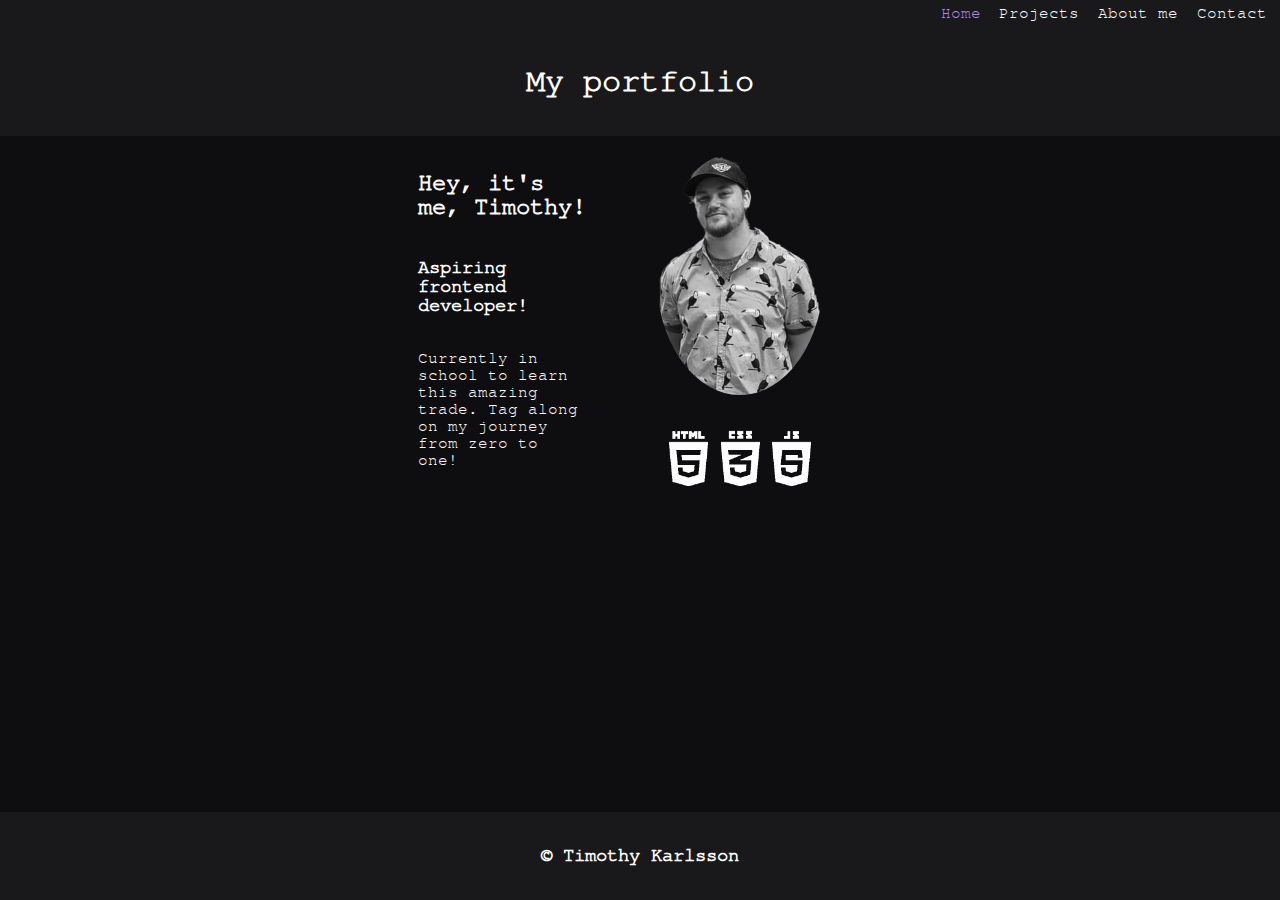
<file: index.html>
<!DOCTYPE html>
<html>

<head>
  <title>Home page - Timothy Karlsson portfolio</title>
  <meta name="viewport" content="width=device-width, initial-scale=1.0">
  <link rel="stylesheet" href="styles/css.css">
  <link rel="stylesheet" href="styles/fonts.css">
  <link rel="stylesheet" href="styles/homepage.css">
  <link rel="stylesheet" href="styles/mobile-screen.css">
  <script src="js/js.js" defer></script>
  <script src="js/jquery-3.6.3.min.js"></script>
  <script src="js/qcslider.jquery.js"></script>


</head>

<body>
  <section class="navigation">

    <div class="nav-button current-page">Home <a href="index.html"><span class="link"></span>
      </a>
    </div>

    <div class="nav-button">Projects
      <div class="sub-menu">
        <a href="html/projects.html">
          <p>All projects</p>
        </a>
        <a href="html/project-pages/ufdk.html">
          <p>Webpage</p>
        </a>
        <a href="html/project-pages/hangmanprompt.html">
          <p>Hangman Prompt</p>
        </a>
        <a href="html/project-pages/hangmangame.html">
          <p>Hangman Game</p>
        </a>
        <a href="html/project-pages/pokemonapi.html">
          <p>Pokemon Randomizer</p>
        </a>
      </div>
    </div>

    <div class="nav-button">About me<a href="html/about.html"><span class="link"></span>
      </a>
    </div>

    <div class="nav-button">Contact <a href="html/contact.html"><span class="link"></span>
      </a>
    </div>
  </section>

  <section class="hamburger-menu">
    <img class="hamburger-button" src="images/burgermenuicon.png" alt="burger menu button">
    <div class="burger-submenu">
      <div class="nav-button current-page">Home <a href="index.html"><span class="link"></span>
        </a>
      </div>

      <div class="nav-button">Projects<a href="html/projects.html"><span class="link"></span>
        </a></div>

      <div class="nav-button">About me<a href="html/about.html"><span class="link"></span>
        </a>
      </div>

      <div class="nav-button">Contact <a href="html/contact.html"><span class="link"></span>
        </a>
      </div>
    </div>
  </section>

  <header>
    <h1>My portfolio</h1>
  </header>

  <main>
    <div class="content-box">
      <h2>Hey, it's me, Timothy!</h2>
      <h3>Aspiring frontend developer!</h3>
      <p>Currently in school to learn this amazing trade. Tag along on my journey from zero to one!</p>
    </div>
    <div class="images">
      <img class="pic-of-me" src="images/me-n-flamingos.png" alt="picture of OP">
      <img class="html-logo" src="images/html5-logo-31819.png" alt="my competence">
    </div>
  </main>

  <footer>
    <h3>&copy; Timothy Karlsson</h3>
  </footer>
</body>

</html>
</file>
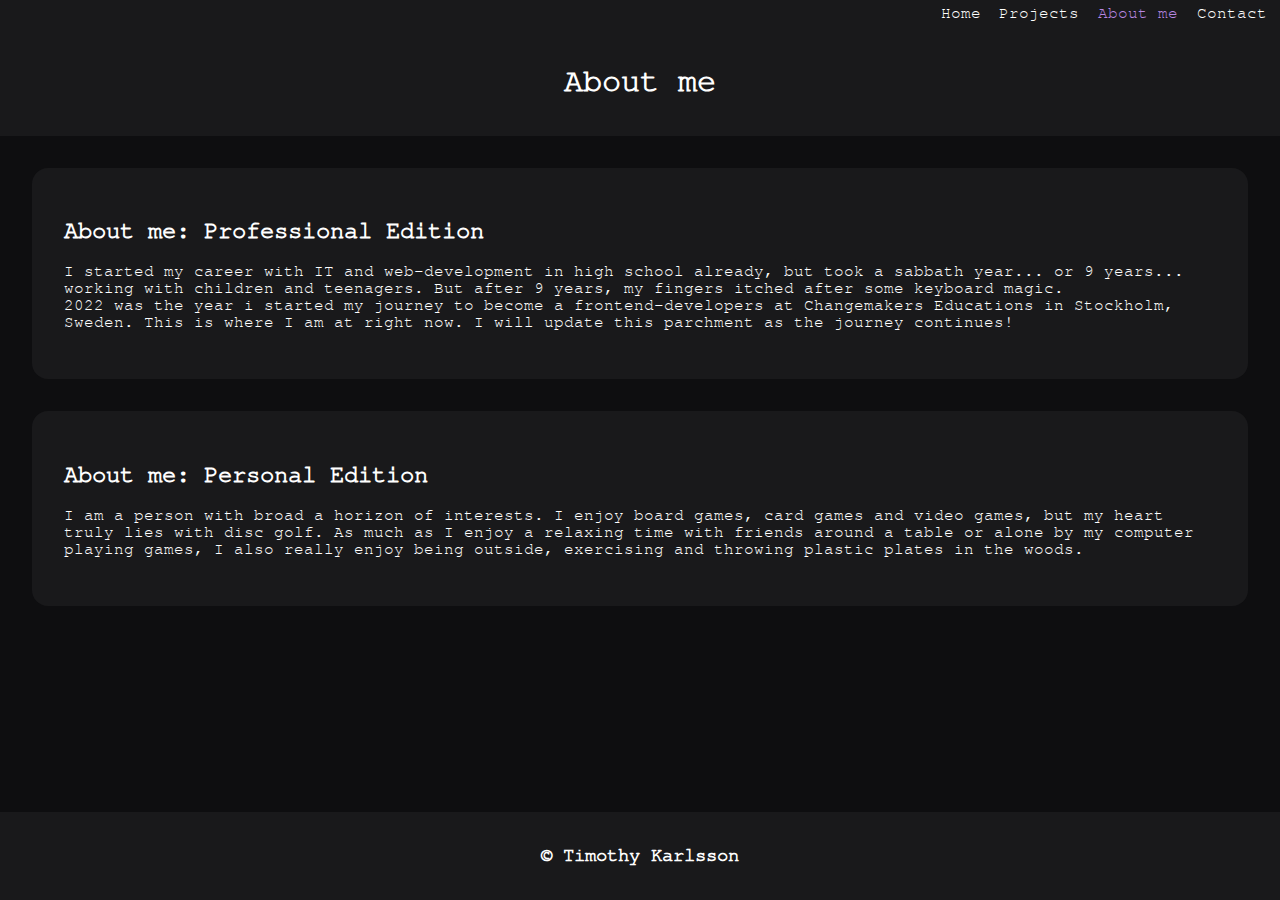
<file: html/about.html>
<!DOCTYPE html>
<html>

<head>
  <title>About me - Timothy Karlsson portfolio</title>
  <meta name="viewport" content="width=device-width, initial-scale=1.0">
  <link rel="stylesheet" href="../styles/css.css">
  <link rel="stylesheet" href="../styles/fonts.css">
  <link rel="stylesheet" href="../styles/about.css">
  <link rel="stylesheet" href="../styles/mobile-screen.css">
  <script src="../js/js.js" defer></script>
  <script src="../js/jquery-3.6.3.min.js"></script>
  <script src="../js/qcslider.jquery.js"></script>


</head>

<body>

  <section class="navigation">

    <div class="nav-button">Home <a href="../index.html"><span class="link"></span>
      </a>
    </div>

    <div class="nav-button">Projects
      <div class="sub-menu">
        <a href="../html/projects.html">
          <p>All projects</p>
        </a>
        <a href="../html/project-pages/ufdk.html">
          <p>Webpage</p>
        </a>
        <a href="../html/project-pages/hangmanprompt.html">
          <p>Hangman Prompt</p>
        </a>
        <a href="../html/project-pages/hangmangame.html">
          <p>Hangman Game</p>
        </a>
        <a href="../html/project-pages/pokemonapi.html">
          <p>Pokemon Randomizer</p>
        </a>
      </div>
    </div>

    <div class="nav-button current-page">About me<a href="../html/about.html"><span class="link"></span>
      </a>
    </div>

    <div class="nav-button">Contact <a href="../html/contact.html"><span class="link"></span>
      </a>
    </div>
  </section>

  <section class="hamburger-menu">
    <img class="hamburger-button" src="../images/burgermenuicon.png" alt="burger menu button">
    <div class="burger-submenu">
      <div class="nav-button">Home <a href="../index.html"><span class="link"></span>
        </a>
      </div>

      <div class="nav-button">Projects<a href="../html/projects.html"><span class="link"></span>
        </a></div>

      <div class="nav-button current-page">About me<a href="../html/about.html"><span class="link"></span>
        </a>
      </div>

      <div class="nav-button">Contact <a href="../html/contact.html"><span class="link"></span>
        </a>
      </div>
    </div>
  </section>

  <header>
    <h1>About me</h1>
  </header>


  <main>
    <div class="content-box">
      <h2>About me: Professional Edition</h2>
      <p>
        I started my career with IT and web-development in high school already, but took a sabbath year... or 9 years... working with 
        children and teenagers. But after 9 years, my fingers itched after some keyboard magic.<br>2022 was the year i started my journey
        to become a frontend-developers at Changemakers Educations in Stockholm, Sweden. This is where I am at right now. I will 
        update this parchment as the journey continues! 
      </p>
    </div>

    <div class="content-box">
      <h2>About me: Personal Edition</h2>
      <p>
        I am a person with broad a horizon of interests. I enjoy board games, card games and video games, but my heart truly lies
        with disc golf. As much as I enjoy a relaxing time with friends around a table or alone by my computer playing games, I 
        also really enjoy being outside, exercising and throwing plastic plates in the woods. 
      </p>
    </div>
  </main>

  <footer>
    <h3>&copy; Timothy Karlsson</h3>
  </footer>
</body>

</html>
</file>
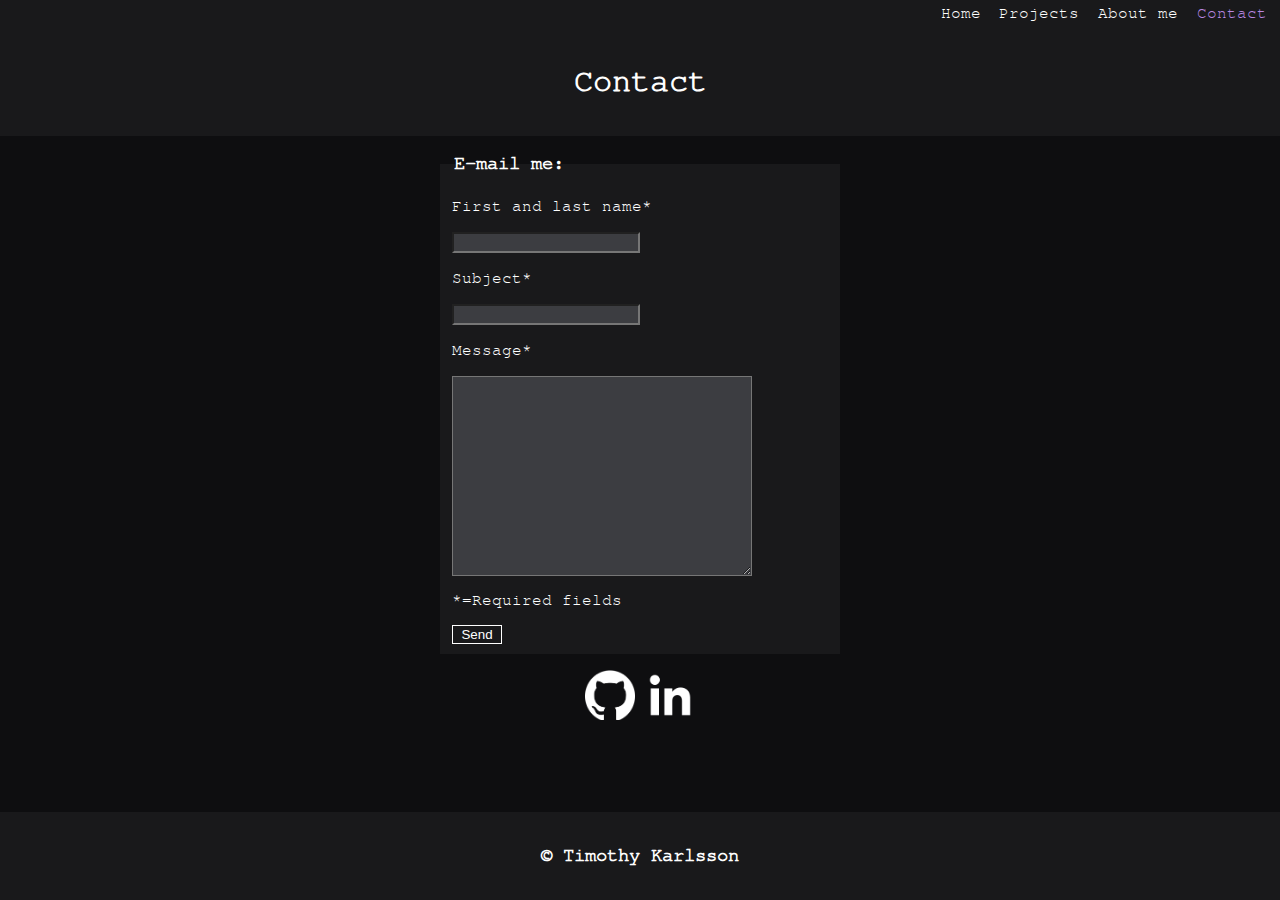
<file: html/contact.html>
<!DOCTYPE html>
<html>

<head>
  <title>Contact - Timothy Karlsson portfolio</title>
  <meta name="viewport" content="width=device-width, initial-scale=1.0">
  <link rel="stylesheet" href="../styles/css.css">
  <link rel="stylesheet" href="../styles/fonts.css">
  <link rel="stylesheet" href="../styles/contact.css">
  <link rel="stylesheet" href="../styles/mobile-screen.css">
  <script src="../js/js.js" defer></script>
  <script src="../js/jquery-3.6.3.min.js"></script>
  <script src="../js/qcslider.jquery.js"></script>


</head>

<body>

  <section class="navigation">

    <div class="nav-button">Home <a href="../index.html"><span class="link"></span>
      </a>
    </div>

    <div class="nav-button">Projects
      <div class="sub-menu">
        <a href="../html/projects.html">
          <p>All projects</p>
        </a>
        <a href="../html/project-pages/ufdk.html">
          <p>Webpage</p>
        </a>
        <a href="../html/project-pages/hangmanprompt.html">
          <p>Hangman Prompt</p>
        </a>
        <a href="../html/project-pages/hangmangame.html">
          <p>Hangman Game</p>
        </a>
        <a href="../html/project-pages/pokemonapi.html">
          <p>Pokemon Randomizer</p>
        </a>
      </div>
    </div>

    <div class="nav-button">About me<a href="../html/about.html"><span class="link"></span>
      </a>
    </div>

    <div class="nav-button current-page">Contact <a href="../html/contact.html"><span class="link"></span>
      </a>
    </div>
  </section>

  <section class="hamburger-menu">
    <img class="hamburger-button" src="../images/burgermenuicon.png" alt="burger menu button">
    <div class="burger-submenu">
      <div class="nav-button">Home <a href="../index.html"><span class="link"></span>
        </a>
      </div>

      <div class="nav-button">Projects<a href="../html/projects.html"><span class="link"></span>
        </a></div>

      <div class="nav-button">About me<a href="../html/about.html"><span class="link"></span>
        </a>
      </div>

      <div class="nav-button current-page">Contact<a href="../html/contact.html"><span class="link"></span>
        </a>
      </div>
    </div>
  </section>

  <header>
    <h1>Contact</h1>
  </header>

  <main>
    <form method="post" action="mailto: timothy.karlsson@edu.cmeducations.se" enctype="text/plain">
      <fieldset>
        <legend>
          <h3>E-mail me:</h3>
        </legend>
        <label for="name">First and last name*</label><br>
        <input type="text" id="name" name="name" required><br>
        <label for="subject">Subject*</label><br>
        <input type="text" id="subject" name="subject" required><br>
        <label for="meddelande">Message*</label><br>
        <textarea name="meddelande" style="width:300px; height:200px;" required></textarea>
        <p>*=Required fields</p>
        <button>Send</button>
      </fieldset>
    </form>

    <div class="social-media">
      <a href="https://github.com/Excaliderp" target="_blank"><img class="social-icon"
          src="../images/github-mark-white.png"></a>
      <a href="https://www.linkedin.com/in/timothy-karlsson-23361221a/" target="_blank"><img class="social-icon"
          src="../images/linkedin-logo.png"></a>
    </div>
  </main>

  <footer>
    <h3>&copy; Timothy Karlsson</h3>
  </footer>
</body>

</html>
</file>
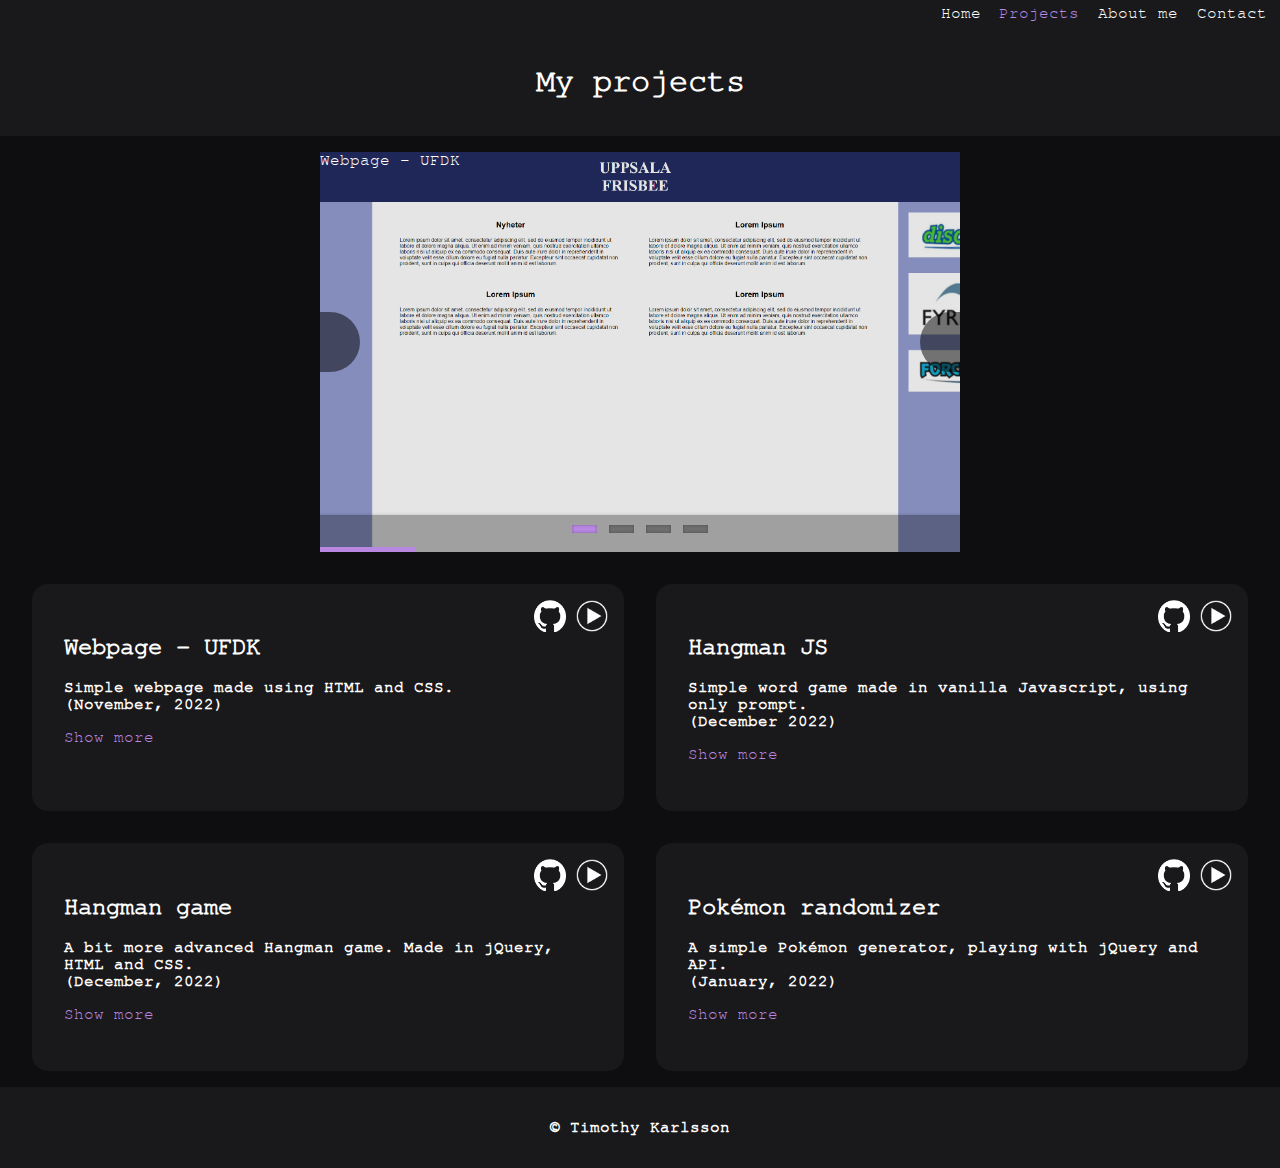
<file: html/projects.html>
<!DOCTYPE html>
<html>

<head>
  <title>My projects - Timothy Karlsson portfolio</title>
  <meta name="viewport" content="width=device-width, initial-scale=1.0">
  <link rel="stylesheet" href="../styles/css.css">
  <link rel="stylesheet" href="../styles/fonts.css">
  <link rel="stylesheet" href="../styles/projects.css">
  <link rel="stylesheet" href="../styles/mobile-screen.css">
  <link rel="stylesheet" href="../styles/qc.slider.css">
  <script src="../js/js.js" defer></script>
  <script src="../js/jquery-3.6.3.min.js"></script>
  <script src="../js/qcslider.jquery.js"></script>
</head>

<body>

  <section class="navigation">

    <div class="nav-button">Home <a href="../index.html"><span class="link"></span>
      </a>
    </div>

    <div class="nav-button current-page">Projects
      <div class="sub-menu">
        <a href="../html/projects.html">
          <p>All projects</p>
        </a>
        <a href="../html/project-pages/ufdk.html">
          <p>Webpage</p>
        </a>
        <a href="../html/project-pages/hangmanprompt.html">
          <p>Hangman Prompt</p>
        </a>
        <a href="../html/project-pages/hangmangame.html">
          <p>Hangman Game</p>
        </a>
        <a href="../html/project-pages/pokemonapi.html">
          <p>Pokemon Randomizer</p>
        </a>
      </div>
    </div>

    <div class="nav-button">About me<a href="../html/about.html"><span class="link"></span>
      </a>
    </div>

    <div class="nav-button">Contact<a href="../html/contact.html"><span class="link"></span>
      </a>
    </div>
  </section>

  <section class="hamburger-menu">
    <img class="hamburger-button" src="../images/burgermenuicon.png" alt="burger menu button">
    <div class="burger-submenu">
      <div class="nav-button">Home <a href="../index.html"><span class="link"></span>
        </a>
      </div>

      <div class="nav-button current-page">Projects<a href="../html/projects.html"><span class="link"></span>
        </a></div>

      <div class="nav-button">About me<a href="../html/about.html"><span class="link"></span>
        </a>
      </div>

      <div class="nav-button">Contact <a href="../html/contact.html"><span class="link"></span>
        </a>
      </div>
    </div>
  </section>

  <header>
    <h1>My projects</h1>
  </header>

  <main>
    <div class="content">
      <section class="slide">
        <div class="slider-container">
          <ul class="slider-wrapper" id="slider">
            <li class="slide-current">
              <img src="../images/ufdk.png">
              <div class="capa">Webpage - UFDK</div>
            </li>

            <li>
              <img src="../images/hangmanprompt.png">
              <div class="capa">Hangman JS</div>
            </li>

            <li>
              <img src="../images/hangmangame.png">
              <div class="capa">Hangman Game</div>
            </li>

            <li>
              <img src="../images/pokeapi.png">
              <div class="capa">Pokémon Randomizer</div>
            </li>
          </ul>
          <div class="drt-control control-left" id="lft-control"></div>
          <div class="drt-control control-right" id="rht-control"></div>
          <ul class="slider-controls" id="slider-controls"></ul>
          <div class="tempo-bar" id="barra"></div>
        </div>
      </section>
    </div>

    <section class="content">
      <div class="content-box">
        <h2>Webpage - UFDK</h2>
        <h3>Simple webpage made using HTML and CSS.<br>(November, 2022)</h3>
        <p class="show-more">Show more</p>
        <p class="info">
          The first assignment during our frontend course. We were tasked with building a basic webpage using html and
          css.<br>
          Given certain criterias to show that we understood the lectures, looks and design not being one of them, so it
          may look a
          bit funky. The main goal was the code, not the design.
        </p>
        <div class="link-icons">
          <a href="https://github.com/Excaliderp/UFDK.git" target="_blank"><img
              src="../images/github-mark-white.png"></a>
          <a href="https://excaliderp.github.io/UFDK/" target="_blank"><img src="../images/play-button.png"></a>
        </div>
      </div>

      <div class="content-box">
        <h2>Hangman JS</h2>
        <h3>Simple word game made in vanilla Javascript, using only prompt.<br>(December 2022)</h3>
        <p class="show-more">Show more</p>
        <p class="info">
          Second assignment during our frontend course. We were tasked wit building a word game using Vanilla
          Javascript. <br>
          Out lector was kinds enough not to have us connecting it to html and only use alerts and prompts, not
          venturing into
          the swamp called document get Element By Blablabla.<br>
          I made a simple Hangman game, you're welcome to try it!
        </p>
        <div class="link-icons">
          <a href="https://github.com/Excaliderp/Hangman-JS_Timothy-Karlsson.git" target="_blank"><img
              src="../images/github-mark-white.png"></a>
          <a href="https://excaliderp.github.io/Hangman-JS_Timothy-Karlsson/" target="_blank"><img
              src="../images/play-button.png"></a>
        </div>
      </div>

      <div class="content-box">
        <h2>Hangman game</h2>
        <h3>A bit more advanced Hangman game. Made in jQuery, HTML and CSS.<br>(December, 2022)</h3>
        <p class="show-more">Show more</p>
        <p class="info">
          Third assignment during our frontend course. We were tasked with building a word game, this time connecting
          the javascript
          with the html.<br>
          Luckily, this assignment was given to us as we we're going through jQuery. So instead of having an assignment
          which would
          have been a mysterious ticking pipe bomb, it was a lot of fun.<br>
          Again i made the Hangman game, since I'm not very creative... Also a bit lazy. I did learn by my mistake
          thinking it would
          be easy, just tinkering with my already existing code and just adding it to html. It was not that easy, and I
          ended up
          rewriting all my code. Shame on me, but i learned a whole lot!
        </p>
        <div class="link-icons">
          <a href="https://github.com/Excaliderp/Assignment-3_Timothy-Karlsson.git" target="_blank"><img
              src="../images/github-mark-white.png"></a>
          <a href="https://excaliderp.github.io/Assignment-3_Timothy-Karlsson/" target="_blank"><img
              src="../images/play-button.png"></a>
        </div>
      </div>

      <div class="content-box">
        <h2>Pokémon randomizer</h2>
        <h3>A simple Pokémon generator, playing with jQuery and API.<br>(January, 2022)</h3>
        <p class="show-more">Show more</p>
        <p class="info">
          Fourth assignment during out frontend course. We were tasked with making a webpage connected to an API of out
          choice.<br>
          Being the nerd that I am, i chose Pokémon API. First i did not want to, since out lector used it to teach us
          API, but it
          was so ridiculously well developed, I just had to play around with it. I made it both as a randomizer and also
          asking
          for user input to find a Pkémon based on their Pokédex enrty number.
        </p>
        <div class="link-icons">
          <a href="https://github.com/Excaliderp/Assignment-4_Timothy-Karlsson.git" target="_blank"><img
              src="../images/github-mark-white.png"></a>
          <a href="https://excaliderp.github.io/Assignment-4_Timothy-Karlsson/" target="_blank"><img
              src="../images/play-button.png"></a>
        </div>
      </div>
    </section>

  </main>

  <footer>
    <h3>&copy; Timothy Karlsson</h3>
  </footer>
</body>

</html>
</file>
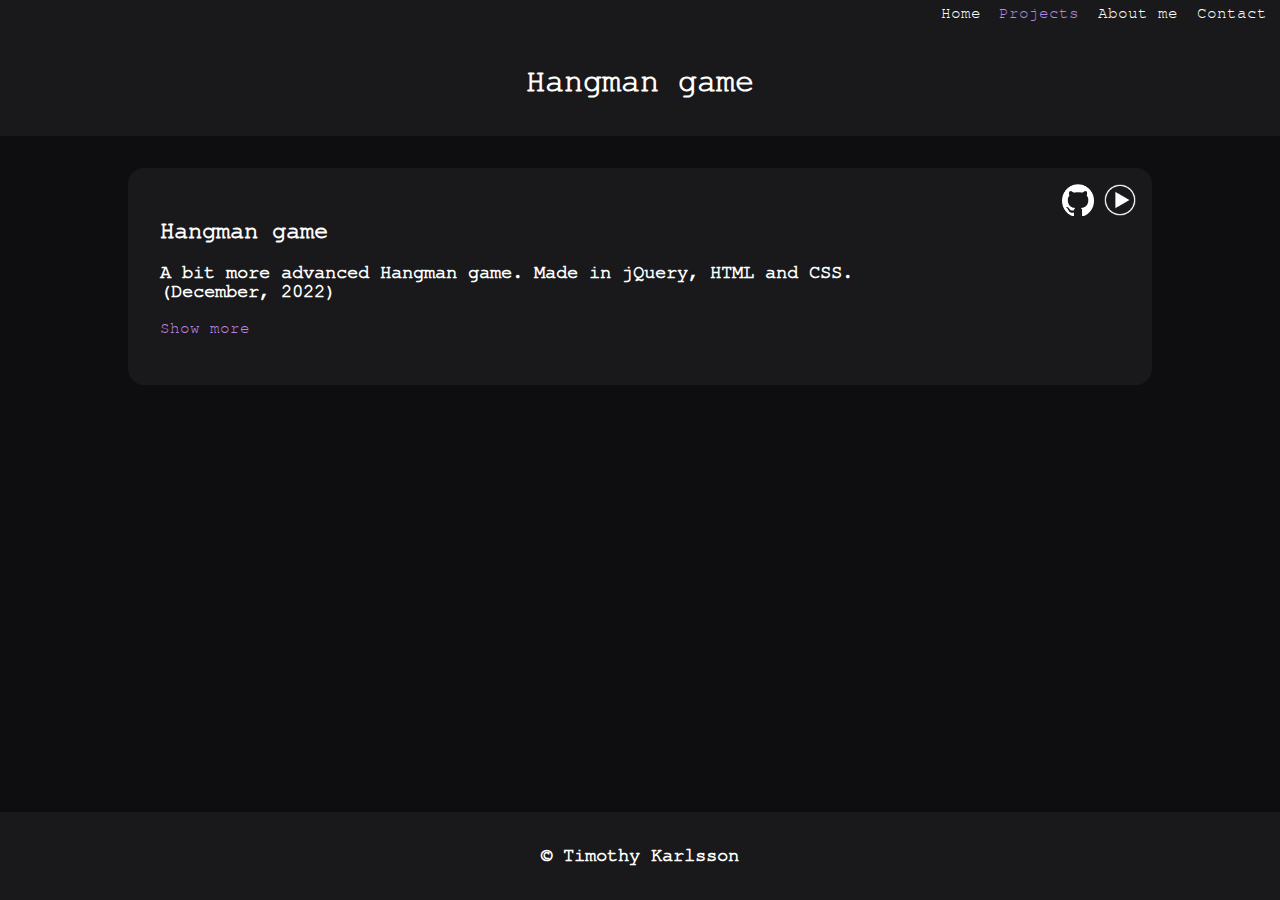
<file: html/project-pages/hangmangame.html>
<!DOCTYPE html>
<html>

<head>
  <title>Hangman Game - Timothy Karlsson portfolio</title>
  <meta name="viewport" content="width=device-width, initial-scale=1.0">
  <link rel="stylesheet" href="../../styles/css.css">
  <link rel="stylesheet" href="../../styles/fonts.css">
  <link rel="stylesheet" href="../../styles/project-pages.css">
  <script src="../../js/js.js" defer></script>
  <script src="../../js/jquery-3.6.3.min.js"></script>
</head>

<body>

  <section class="navigation">

    <div class="nav-button">Home <a href="../../index.html"><span class="link"></span>
      </a>
    </div>

    <div class="nav-button current-page">Projects
      <div class="sub-menu">
        <a href="../../html/projects.html">
          <p>All projects</p>
        </a>
        <a href="../../html/project-pages/ufdk.html">
          <p>Webpage</p>
        </a>
        <a href="../../html/project-pages/hangmanprompt.html">
          <p>Hangman Prompt</p>
        </a>
        <a href="../../html/project-pages/hangmangame.html">
          <p>Hangman Game</p>
        </a>
        <a href="../../html/project-pages/pokemonapi.html">
          <p>Pokemon Randomizer</p>
        </a>
      </div>
    </div>

    <div class="nav-button">About me<a href="../../html/about.html"><span class="link"></span>
      </a>
    </div>

    <div class="nav-button">Contact <a href="../../html/contact.html"><span class="link"></span>
      </a>
    </div>
  </section>

  <header>
    <h1>Hangman game</h1>
  </header>

  <main>
    <section class="content">
      <div class="content-box">
        <h2>Hangman game</h2>
        <h3>A bit more advanced Hangman game. Made in jQuery, HTML and CSS.<br>(December, 2022)</h3>
        <p class="show-more">Show more</p>
        <p class="info">
          Third assignment during our frontend course. We were tasked with building a word game, this time connecting
          the javascript
          with the html.<br>
          Luckily, this assignment was given to us as we we're going through jQuery. So instead of having an assignment
          which would
          have been a mysterious ticking pipe bomb, it was a lot of fun.<br>
          Again i made the Hangman game, since I'm not very creative... Also a bit lazy. I did learn by my mistake
          thinking it would
          be easy, just tinkering with my already existing code and just adding it to html. It was not that easy, and I
          ended up
          rewriting all my code. Shame on me, but i learned a whole lot!
        </p>
        <div class="link-icons">
          <a href="https://github.com/Excaliderp/Assignment-3_Timothy-Karlsson.git" target="_blank"><img
              src="../../images/github-mark-white.png"></a>
          <a href="https://excaliderp.github.io/Assignment-3_Timothy-Karlsson/" target="_blank"><img
              src="../../images/play-button.png"></a>
        </div>
      </div>
    </section>

  </main>

  <footer>
    <h3>&copy; Timothy Karlsson</h3>
  </footer>
</body>

</html>
</file>
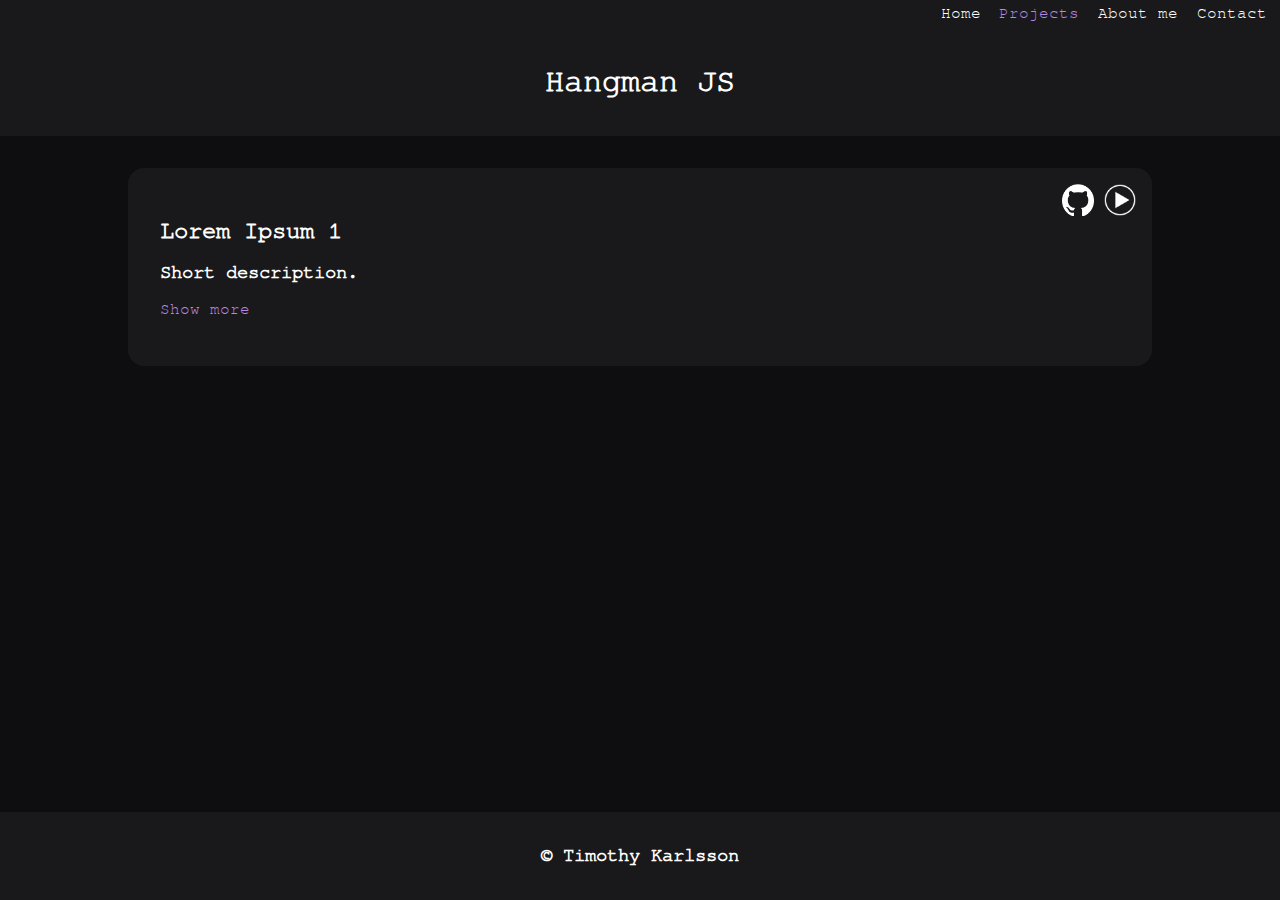
<file: html/project-pages/hangmanprompt.html>
<!DOCTYPE html>
<html>

<head>
  <title>Hangman JS - Timothy Karlsson portfolio</title>
  <meta name="viewport" content="width=device-width, initial-scale=1.0">
  <link rel="stylesheet" href="../../styles/css.css">
  <link rel="stylesheet" href="../../styles/fonts.css">
  <link rel="stylesheet" href="../../styles/project-pages.css">
  <script src="../../js/js.js" defer></script>
  <script src="../../js/jquery-3.6.3.min.js"></script>
</head>

<body>

  <section class="navigation">

    <div class="nav-button">Home <a href="../../index.html"><span class="link"></span>
      </a>
    </div>

    <div class="nav-button current-page">Projects
      <div class="sub-menu">
        <a href="../../html/projects.html">
          <p>All projects</p>
        </a>
        <a href="../../html/project-pages/ufdk.html">
          <p>Webpage</p>
        </a>
        <a href="../../html/project-pages/hangmanprompt.html">
          <p>Hangman Prompt</p>
        </a>
        <a href="../../html/project-pages/hangmangame.html">
          <p>Hangman Game</p>
        </a>
        <a href="../../html/project-pages/pokemonapi.html">
          <p>Pokemon Randomizer</p>
        </a>
      </div>
    </div>

    <div class="nav-button">About me<a href="../../html/about.html"><span class="link"></span>
      </a>
    </div>

    <div class="nav-button">Contact <a href="../../html/contact.html"><span class="link"></span>
      </a>
    </div>
  </section>

  <header>
    <h1>Hangman JS</h1>
  </header>

  <main>
    <section class="content">
      <div class="content-box">
        <h2>Lorem Ipsum 1</h2>
        <h3>Short description. </h3>
        <p class="show-more">Show more</p>
        <p class="info">
          Lorem ipsum dolor sit amet, consectetur adipiscing elit, sed do eiusmod tempor incididunt ut labore et dolore
          magna aliqua.
          Ut enim ad minim veniam, quis nostrud exercitation ullamco laboris nisi ut aliquip ex ea commodo consequat.
          Duis aute irure dolor in reprehenderit in voluptate velit esse cillum dolore eu fugiat nulla pariatur.
          Excepteur sint occaecat cupidatat non proident, sunt in culpa qui officia deserunt mollit anim id est laborum.
        </p>
        <div class="link-icons">
          <a href="https://github.com/Excaliderp/Hangman-JS_Timothy-Karlsson.git" target="_blank"><img
              src="../../images/github-mark-white.png"></a>
          <a href="https://excaliderp.github.io/Hangman-JS_Timothy-Karlsson/" target="_blank"><img
              src="../../images/play-button.png"></a>
        </div>
      </div>
    </section>

  </main>

  <footer>
    <h3>&copy; Timothy Karlsson</h3>
  </footer>
</body>

</html>
</file>
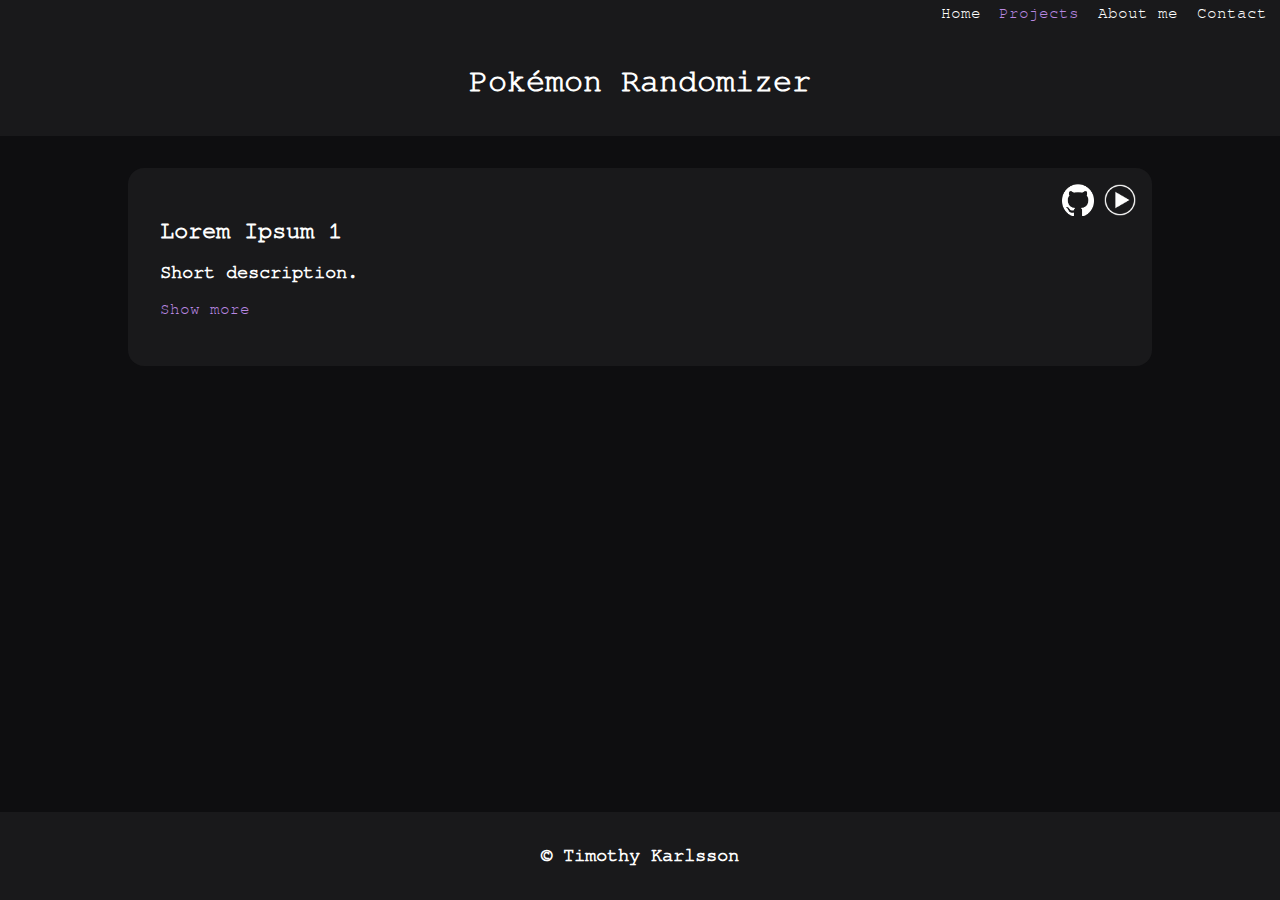
<file: html/project-pages/pokemonapi.html>
<!DOCTYPE html>
<html>

<head>
  <title>Poké-randomizer - Timothy Karlsson portfolio</title>
  <meta name="viewport" content="width=device-width, initial-scale=1.0">
  <link rel="stylesheet" href="../../styles/css.css">
  <link rel="stylesheet" href="../../styles/fonts.css">
  <link rel="stylesheet" href="../../styles/project-pages.css">
  <script src="../../js/js.js" defer></script>
  <script src="../../js/jquery-3.6.3.min.js"></script>
</head>

<body>

  <section class="navigation">

    <div class="nav-button">Home <a href="../../index.html"><span class="link"></span>
      </a>
    </div>

    <div class="nav-button current-page">Projects
      <div class="sub-menu">
        <a href="../../html/projects.html">
          <p>All projects</p>
        </a>
        <a href="../../html/project-pages/ufdk.html">
          <p>Webpage</p>
        </a>
        <a href="../../html/project-pages/hangmanprompt.html">
          <p>Hangman Prompt</p>
        </a>
        <a href="../../html/project-pages/hangmangame.html">
          <p>Hangman Game</p>
        </a>
        <a href="../../html/project-pages/pokemonapi.html">
          <p>Pokemon Randomizer</p>
        </a>
      </div>
    </div>

    <div class="nav-button">About me<a href="../../html/about.html"><span class="link"></span>
      </a>
    </div>

    <div class="nav-button">Contact <a href="../../html/contact.html"><span class="link"></span>
      </a>
    </div>
  </section>

  <header>
    <h1>Pokémon Randomizer</h1>
  </header>

  <main>
    <section class="content">
      <div class="content-box">
        <h2>Lorem Ipsum 1</h2>
        <h3>Short description. </h3>
        <p class="show-more">Show more</p>
        <p class="info">
          Lorem ipsum dolor sit amet, consectetur adipiscing elit, sed do eiusmod tempor incididunt ut labore et dolore
          magna aliqua.
          Ut enim ad minim veniam, quis nostrud exercitation ullamco laboris nisi ut aliquip ex ea commodo consequat.
          Duis aute irure dolor in reprehenderit in voluptate velit esse cillum dolore eu fugiat nulla pariatur.
          Excepteur sint occaecat cupidatat non proident, sunt in culpa qui officia deserunt mollit anim id est laborum.
        </p>
        <div class="link-icons">
          <a href="https://github.com/Excaliderp/Assignment-4_Timothy-Karlsson.git" target="_blank"><img
              src="../../images/github-mark-white.png"></a>
          <a href="https://excaliderp.github.io/Assignment-4_Timothy-Karlsson/" target="_blank"><img
              src="../../images/play-button.png"></a>
        </div>
      </div>
    </section>

  </main>

  <footer>
    <h3>&copy; Timothy Karlsson</h3>
  </footer>
</body>

</html>
</file>
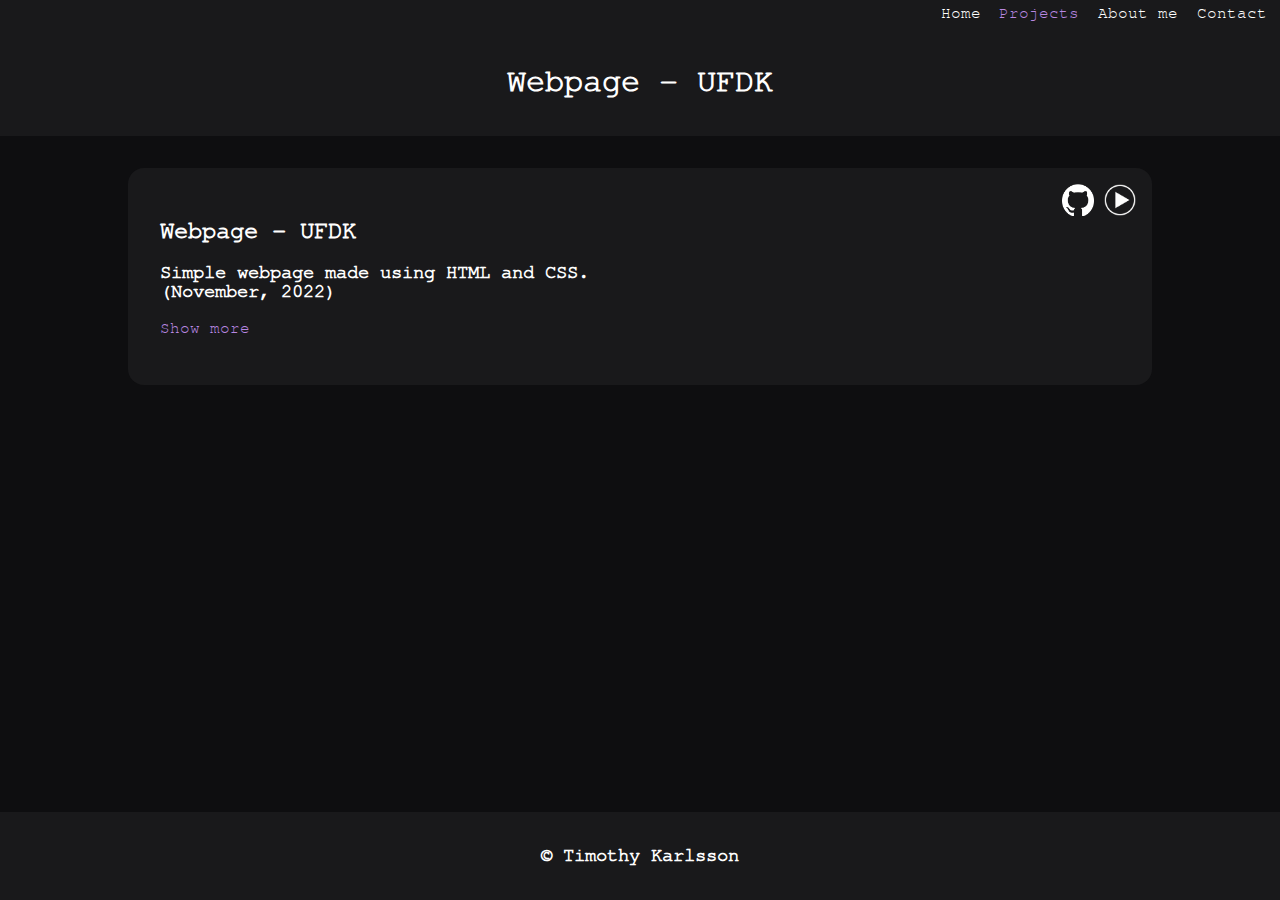
<file: html/project-pages/ufdk.html>
<!DOCTYPE html>
<html>

<head>
  <title>UFDK - Timothy Karlsson portfolio</title>
  <meta name="viewport" content="width=device-width, initial-scale=1.0">
  <link rel="stylesheet" href="../../styles/css.css">
  <link rel="stylesheet" href="../../styles/fonts.css">
  <link rel="stylesheet" href="../../styles/project-pages.css">
  <script src="../../js/js.js" defer></script>
  <script src="../../js/jquery-3.6.3.min.js"></script>
</head>

<body>

  <section class="navigation">

    <div class="nav-button">Home <a href="../../index.html"><span class="link"></span>
      </a>
    </div>

    <div class="nav-button current-page">Projects
      <div class="sub-menu">
        <a href="../../html/projects.html">
          <p>All projects</p>
        </a>
        <a href="../../html/project-pages/ufdk.html">
          <p>Webpage</p>
        </a>
        <a href="../../html/project-pages/hangmanprompt.html">
          <p>Hangman Prompt</p>
        </a>
        <a href="../../html/project-pages/hangmangame.html">
          <p>Hangman Game</p>
        </a>
        <a href="../../html/project-pages/pokemonapi.html">
          <p>Pokemon Randomizer</p>
        </a>
      </div>
    </div>

    <div class="nav-button">About me<a href="../../html/about.html"><span class="link"></span>
      </a>
    </div>

    <div class="nav-button">Contact <a href="../../html/contact.html"><span class="link"></span>
      </a>
    </div>
  </section>

  <header>
    <h1>Webpage - UFDK</h1>
  </header>

  <main>
    <section class="content">
      <div class="content-box">
        <h2>Webpage - UFDK</h2>
        <h3>Simple webpage made using HTML and CSS.<br>(November, 2022)</h3>
        <p class="show-more">Show more</p>
        <p class="info">
          The first assignment during our frontend course. We were tasked with building a basic webpage using html and
          css.<br>
          Given certain criterias to show that we understood the lectures, looks and design not being one of them, so it
          may look a
          bit funky. The main goal was the code, not the design.
        </p>
        <div class="link-icons">
          <a href="https://github.com/Excaliderp/UFDK.git" target="_blank">
            <img src="../../images/github-mark-white.png"></a>
          <a href="https://excaliderp.github.io/UFDK/" target="_blank">
            <img src="../../images/play-button.png"></a>
        </div>
      </div>
    </section>

  </main>

  <footer>
    <h3>&copy; Timothy Karlsson</h3>
  </footer>
</body>

</html>
</file>
<file: styles/css.css>
:root {
  --secondary-color: #0E0E10ff;
  --primary-color: #19191Bff;
  --light-color: #3C3D41ff;
  --highlight-color: #B887E1ff;
  --detail-color: #ffffff;
  --base-size: 16px;
}

::-webkit-scrollbar {
  display: none;
}

html {
  color: var(--detail-color);
  font-family: "freemono";
  font-size: var(--base-size);
  height: 100vh;
}

* {
  -webkit-box-sizing: border-box;
          box-sizing: border-box;
}

a,
a:visited {
  color: var(--detail-color);
  text-decoration: none;
}

body {
  background-color: var(--secondary-color);
  display: -webkit-box;
  display: -ms-flexbox;
  display: flex;
  -webkit-box-orient: vertical;
  -webkit-box-direction: normal;
      -ms-flex-direction: column;
          flex-direction: column;
  height: 100%;
  margin: 0;
}

header,
footer {
  -webkit-box-align: center;
      -ms-flex-align: center;
          align-items: center;
  -webkit-box-pack: center;
      -ms-flex-pack: center;
          justify-content: center;
  background-color: var(--primary-color);
  padding: var(--base-size);
  text-align: center;
}

main {
  -webkit-box-flex: 1;
      -ms-flex-positive: 1;
          flex-grow: 1;
}

.active {
  text-decoration: underline;
}

.current-page {
  color: var(--highlight-color);
}

.link {
  height: 100%;
  left: 0;
  position: absolute;
  top: 0;
  width: 100%;
  z-index: 6;
}

.navigation {
  background-color: var(--primary-color);
  display: -webkit-box;
  display: -ms-flexbox;
  display: flex;
  -webkit-box-orient: horizontal;
  -webkit-box-direction: normal;
      -ms-flex-direction: row;
          flex-direction: row;
  -webkit-box-pack: right;
      -ms-flex-pack: right;
          justify-content: right;
}

.nav-button {
  cursor: pointer;
  font-size: 1rem;
  margin-right: calc(var(--base-size) / 2);
  padding: calc(var(--base-size) / 3);
  position: relative;
  text-align: center;
  width: -webkit-fit-content;
  width: -moz-fit-content;
  width: fit-content;
  z-index: 4;
}

.sub-menu {
  background-color: var(--primary-color);
  color: var(--detail-color);
  display: none;
  font-size: 0.8rem;
  left: 0;
  position: absolute;
  top: 32px;
  width: -webkit-fit-content;
  width: -moz-fit-content;
  width: fit-content;
  z-index: 10;
}

.sub-menu p {
  cursor: pointer;
}
</file>
<file: styles/fonts.css>
@font-face {
  font-family: freemono;
  src: url(../fonts/gnu-free/freemono-webfont.woff) format("woff"),
       url(../fonts/gnu-free/freemono-webfont.woff2) format("woff2");
};
</file>
<file: styles/homepage.css>
main {
  -webkit-box-pack: center;
      -ms-flex-pack: center;
          justify-content: center;
  display: -webkit-box;
  display: -ms-flexbox;
  display: flex;
  -webkit-box-orient: horizontal;
  -webkit-box-direction: normal;
      -ms-flex-direction: row;
          flex-direction: row;
}

.content-box {
  display: -webkit-box;
  display: -ms-flexbox;
  display: flex;
  -webkit-box-orient: vertical;
  -webkit-box-direction: normal;
      -ms-flex-direction: column;
          flex-direction: column;
  padding: var(--base-size);
  max-width: 200px;
}

.html-logo {
  -ms-flex-item-align: center;
      -ms-grid-row-align: center;
      align-self: center;
  height: calc(var(--base-size) * 6);
  padding: var(--base-size);
  width: -webkit-fit-content;
  width: -moz-fit-content;
  width: fit-content;
}

.images {
  display: -webkit-box;
  display: -ms-flexbox;
  display: flex;
  -webkit-box-orient: vertical;
  -webkit-box-direction: normal;
      -ms-flex-direction: column;
          flex-direction: column;
  -webkit-box-align: center;
      -ms-flex-align: center;
          align-items: center;
}

.pic-of-me {
  border-radius: 50%;
  height: -webkit-fit-content;
  height: -moz-fit-content;
  height: fit-content;
  padding: var(--base-size);
  width: 20%;
  max-width: 300px;
  min-width: 200px;
}
</file>
<file: styles/mobile-screen.css>
.burger-submenu {
  background-color: var(--light-color);
  display: none;
  height: -webkit-fit-content;
  height: -moz-fit-content;
  height: fit-content;
  padding: var(--base-size);
  position: absolute;
  top: 108px;
  width: 150px;
  z-index: 4;
}

.hamburger-menu {
  display: -webkit-box;
  display: -ms-flexbox;
  display: flex;
  position: absolute;
  z-index: 2;
}

.hamburger-button {
  display: none;
  height: calc(var(--base-size) * 2);
  left: var(--base-size);
  position: absolute;
  top: 38px;
  width: calc(var(--base-size) * 2);
}

@media screen and (max-width: 768px) {

  .hamburger-button {
    display: block;
  }

  .nav-button {
    margin-bottom: var(--base-size);
  }

  .navigation {
    display: none;
  }

}
</file>
<file: styles/about.css>
.content {
  -webkit-box-align: center;
      -ms-flex-align: center;
          align-items: center;
  display: -webkit-box;
  display: -ms-flexbox;
  display: flex;
  -webkit-box-orient: vertical;
  -webkit-box-direction: normal;
      -ms-flex-direction: column;
          flex-direction: column;
  justify-items: center;
  width: 100%;
}

.content-box {
  -ms-flex-item-align: center;
      -ms-grid-row-align: center;
      align-self: center;
  background-color: var(--primary-color);
  border-radius: var(--base-size);
  margin: calc(var(--base-size)*2);
  padding: calc(var(--base-size)*2);
  width: calc(100% - 64px);
}
</file>
<file: styles/contact.css>
fieldset {
  background-color: var(--primary-color);
  border: none;
  display: -webkit-box;
  display: -ms-flexbox;
  display: flex;
  -webkit-box-orient: vertical;
  -webkit-box-direction: normal;
      -ms-flex-direction: column;
          flex-direction: column;
  max-width: 400px;
  width: 400px;
}

button {
  background-color: var(--primary-color);
  border: 1px solid var(--detail-color);
  color: var(--detail-color);
  cursor: pointer;
  width: 50px;
}

input {
  max-width: 50%;
}

textarea {
  max-width: 80%;
}

input,
textarea {
  background-color: var(--light-color);
  color: var(--detail-color);
}

main {
  -webkit-box-align: center;
      -ms-flex-align: center;
          align-items: center;
  display: -webkit-box;
  display: -ms-flexbox;
  display: flex;
  -webkit-box-orient: vertical;
  -webkit-box-direction: normal;
      -ms-flex-direction: column;
          flex-direction: column;
}

.social-icon {
  height: 50px;
  margin-top: var(--base-size);
  width: 50px;
}
</file>
<file: styles/projects.css>
h3 {
  font-size: var(--base-size);
}

.content {
  display: -webkit-box;
  display: -ms-flexbox;
  display: flex;
  -ms-flex-wrap: wrap;
      flex-wrap: wrap;
  -webkit-box-pack: center;
      -ms-flex-pack: center;
          justify-content: center;
  margin-top: var(--base-size);
  width: 100%
}

.content-box {
  background-color: var(--primary-color);
  border-radius: var(--base-size);
  margin: var(--base-size);
  padding: calc(var(--base-size)*2);
  position: relative;
  width: calc(50% - 48px);
  z-index: 0;
}

.info {
  display: none;
}

.link-icons {
  position: absolute;
  right: var(--base-size);
  top: var(--base-size);
  z-index: 5;
}

.link-icons img {
  height: calc(var(--base-size) * 2);
  width: calc(var(--base-size) * 2);
}

.show-more {
  color: var(--highlight-color);
  cursor: pointer;
  width: -webkit-fit-content;
  width: -moz-fit-content;
  width: fit-content;
}

@media screen and (max-width: 768px) {

  .content {
    -webkit-box-pack: center;
        -ms-flex-pack: center;
            justify-content: center;
    -webkit-box-orient: vertical;
    -webkit-box-direction: normal;
        -ms-flex-direction: column;
            flex-direction: column;
    -ms-flex-wrap: nowrap;
        flex-wrap: nowrap;
  }

  .content-box {
    margin-top: 0;
    width: calc(100% - 32px);
  }
}
</file>
<file: styles/project-pages.css>
.content {
  display: -webkit-box;
  display: -ms-flexbox;
  display: flex;
  -ms-flex-wrap: wrap;
      flex-wrap: wrap;
  -webkit-box-pack: center;
      -ms-flex-pack: center;
          justify-content: center;
  margin-top: var(--base-size);
  width: 100%
}

.content-box {
  background-color: var(--primary-color);
  border-radius: var(--base-size);
  margin: var(--base-size);
  padding: calc(var(--base-size)*2);
  position: relative;
  width: 80%;
  z-index: 0;
}

.info {
  display: none;
}

.link-icons {
  position: absolute;
  right: var(--base-size);
  top: var(--base-size);
  z-index: 2;
}

.link-icons img {
  height: calc(var(--base-size) * 2);
  width: calc(var(--base-size) * 2);
}

.show-more {
  color: var(--highlight-color);
  cursor: pointer;
  width: -webkit-fit-content;
  width: -moz-fit-content;
  width: fit-content;
}
</file>
<file: styles/qc.slider.css>
/**
@Author: Edinson Tique
@Name: QCSlider Pluggin
@Version: 1.4.3
@Year: 2018
@Contact: www.fb.com/QueCodigoPG
@Libraries: jQuery
**/
:root {
  --opacity-slide: 0.5;
  --height-slider: 400px;
  --color-slider: var(--highlight-color);
  --height-responsive: 500px;
}

body {
  margin: 0;
  padding: 0;
}

section.slide {
  position: relative;
  float: left;
  display: block;
  width: 50%;
  height: var(--height-slider);
}
@media only screen and (max-width: 766px) {
  section.slide {
    height: var(--height-responsive);
  }
}
section.slide .slider-container {
  width: 100%;
  height: 100%;
  float: left;
  display: block;
  margin: 0 auto;
  overflow: hidden;
  position: relative;
  background-color: #FFFFFF;
}
section.slide .slider-container .slider-wrapper {
  margin: 0;
  padding: 0;
  width: 100%;
  z-index: 90;
  height: 100%;
  position: relative;
}
section.slide .slider-container .slider-wrapper li {
  display: none;
}
section.slide .slider-container .slider-wrapper li.slide-current {
  display: block;
}
section.slide .slider-container .slider-wrapper li.video {
  height: 100%;
  position: relative;
  background: #000000;
}
section.slide .slider-container .slider-wrapper li.video .include {
  top: 0;
  left: 0;
  width: 100%;
  height: 100%;
  margin: 0 auto;
  position: absolute;
}
section.slide .slider-container .slider-wrapper li.video .include::before {
  top: 0;
  left: 0;
  z-index: 4;
  content: "";
  width: 100%;
  height: 100%;
  position: absolute;
}
section.slide .slider-container .slider-wrapper li.video .include iframe, section.slide .slider-container .slider-wrapper li.video .include object, section.slide .slider-container .slider-wrapper li.video .include embed, section.slide .slider-container .slider-wrapper li.video .include video {
  top: 0;
  left: 0;
  z-index: 2;
  width: 100%;
  height: 100%;
  position: absolute;
}
section.slide .slider-container .slider-wrapper li img {
  position: absolute;
  top: 0;
  left: 0;
  margin: 0 auto;
  width: 100%;
  height: 100%;
  object-fit: cover;
}
section.slide .slider-container .slider-wrapper li .capa {
  top: 0;
  left: 0;
  width: 100%;
  z-index: 92;
  height: 100%;
  display: block;
  position: absolute;
  background: rgba(0, 0, 0, 0.1);
}
section.slide .slider-container .drt-control {
  top: 40%;
  z-index: 90;
  color: white;
  padding: 30px;
  cursor: pointer;
  font-size: 22px;
  position: absolute;
  -webkit-transition: all 0.5s;
  -o-transition: all 0.5s;
  transition: all 0.5s;
  background: rgba(0, 0, 0, var(--opacity-slide));
}
@media only screen and (max-width: 766px) {
  section.slide .slider-container .drt-control {
    padding: 20px;
    font-size: 20px;
  }
}
section.slide .slider-container .drt-control:hover {
  background: black;
}
section.slide .slider-container .drt-control.control-left {
  left: -20px;
  border-radius: 0px 50px 50px 0px;
}
section.slide .slider-container .drt-control.control-right {
  right: -20px;
  border-radius: 50px 0 0 50px;
}
section.slide .slider-container .slider-controls {
  z-index: 90;
  width: 100%;
  bottom: 0px;
  padding: 5px;
  text-align: center;
  margin-bottom: 0px;
  position: absolute;
  padding-bottom: 15px;
  background: rgba(0, 0, 0, 0.3);
  -webkit-box-shadow: 3px 3px 3px 3px rgba(0, 0, 0, 0.2);
          box-shadow: 3px 3px 3px 3px rgba(0, 0, 0, 0.2);
}
@media only screen and (max-width: 766px) {
  section.slide .slider-container .slider-controls {
    background: rgb(0, 0, 0);
  }
}
section.slide .slider-container .slider-controls li {
  zoom: 1;
  width: 25px;
  height: 8px;
  margin: 0 6px;
  cursor: pointer;
  *display: inline;
  background: #DA4453;
  text-indent: -9999px;
  display: inline-block;
  background: rgba(59, 59, 59, 0.5);
  box-shadow: inset 0 0 3px rgba(0, 0, 0, 0.3);
  -o-box-shadow: inset 0 0 3px rgba(0, 0, 0, 0.3);
  -moz-box-shadow: inset 0 0 3px rgba(0, 0, 0, 0.3);
  -webkit-box-shadow: inset 0 0 3px rgba(0, 0, 0, 0.3);
}
@media only screen and (max-width: 766px) {
  section.slide .slider-container .slider-controls li {
    width: calc(25% - 40px);
  }
}
section.slide .slider-container .slider-controls li.active {
  background: var(--color-slider);
}
section.slide .slider-container .tempo-bar {
  position: absolute;
  bottom: 0px;
  height: 5px;
  background: var(--color-slider);
  width: 0%;
  z-index: 91;
  display: block;
  float: left;
}
</file>
